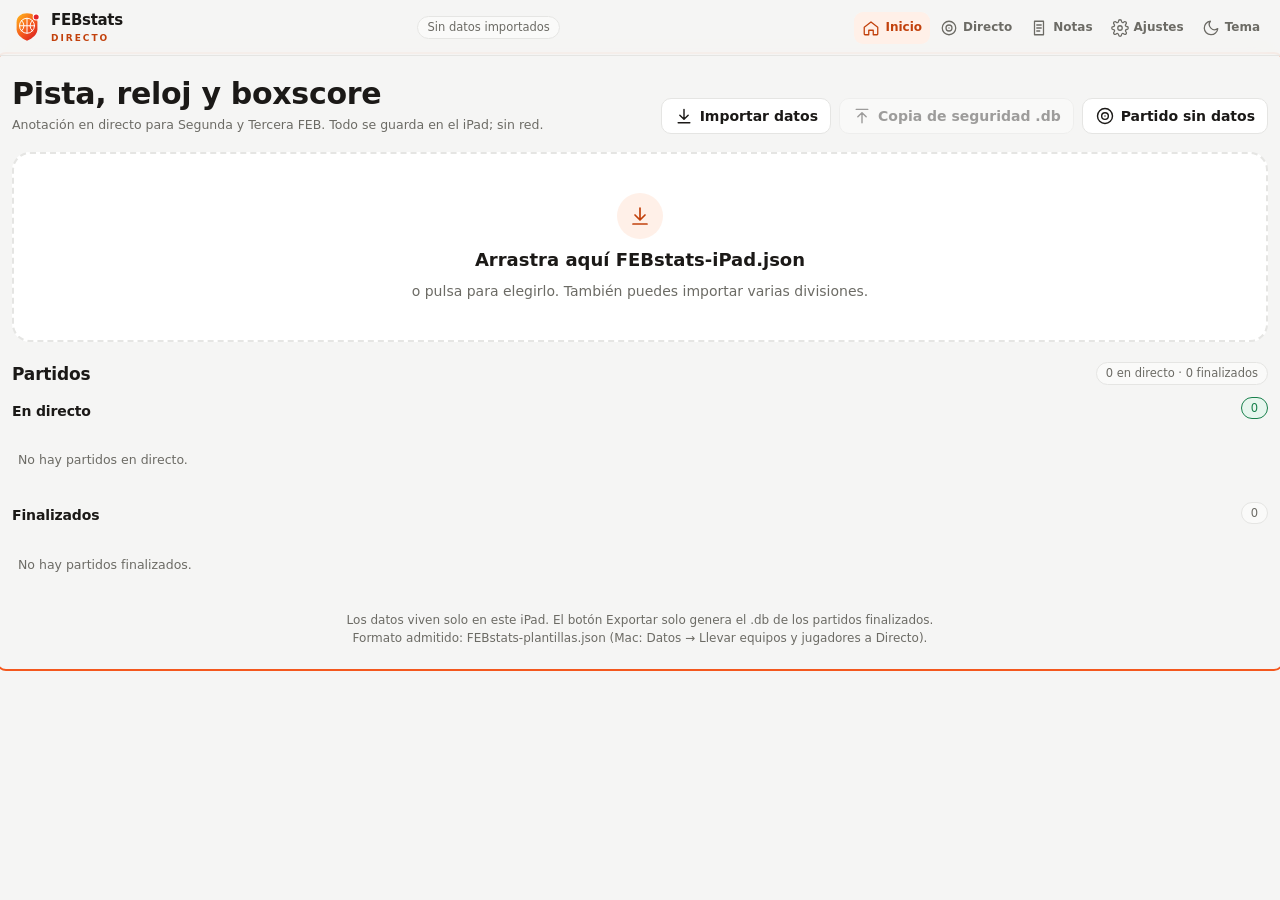
<file: directo/index.html>
<!doctype html>
<html lang="es">
<head>
<meta charset="utf-8">
<meta name="viewport" content="width=device-width, initial-scale=1, viewport-fit=cover">
<title>FEBstats Directo</title>
<meta name="description" content="Scouting y boxscore en directo para Segunda y Tercera FEB. Offline, en el iPad.">
<meta name="theme-color" content="#f5f5f4" media="(prefers-color-scheme: light)">
<meta name="theme-color" content="#111113" media="(prefers-color-scheme: dark)">
<meta name="color-scheme" content="light dark">
<script>try{const t=localStorage.getItem("tema");if(t==="light"||t==="dark")document.documentElement.dataset.theme=t;}catch(e){}</script>
<meta name="apple-mobile-web-app-capable" content="yes">
<meta name="mobile-web-app-capable" content="yes">
<meta name="apple-mobile-web-app-status-bar-style" content="black-translucent">
<meta name="apple-mobile-web-app-title" content="Directo">
<link rel="manifest" href="manifest.webmanifest">
<link rel="icon" href="icons/icon.svg" type="image/svg+xml">
<link rel="apple-touch-icon" href="icons/apple-touch-icon.png">
<link rel="stylesheet" href="css/app.css">
</head>
<body class="sin-shell">
<div class="gira" role="alert"><strong>Gira el iPad</strong><span>El directo se registra con el iPad en horizontal, para ver la pista y los dos equipos a la vez.</span></div>
<script src="vendor/sql-wasm.js"></script>
<script type="module" src="js/app.js"></script>
<noscript><p style="padding:2rem;font:16px system-ui">Esta app necesita JavaScript para funcionar.</p></noscript>
</body>
</html>
</file>
<file: directo/css/app.css>
/* FEBstats Directo — PWA de pista. Tokens claros/oscuros, táctil, landscape-first. */
/* Fallback para iPadOS < 17.5 (sin light-dark). */
:root {
  --bg: #f5f5f4; --panel: #ffffff; --panel-2: #fafaf9; --borde: #e5e5e3;
  --texto: #1b1917; --suave: #6c6b65; --acento-texto: #c2410c; --acento-soft: #fff0e8;
  --ok: #18804c; --ok-soft: #e7f6ee; --mal: #c0392b; --mal-soft: #fdecea;
  --azul: #2a5fd0; --azul-soft: #e9efff; --rojo: #c2332b; --rojo-soft: #fdeceb;
  --aviso: #9a6500; --suelo: #f2f1ed; --pista: #f8f6f1; --triple: #f4f1ea; --pintura: #ece7da; --linea: #756e5f;
}
@media (prefers-color-scheme: dark) {
  :root {
    --bg: #111113; --panel: #1a1a1d; --panel-2: #212125; --borde: #2d2d32;
    --texto: #f1f1ef; --suave: #9b9ba3; --acento-texto: #ff8a4d; --acento-soft: #3a2013;
    --ok: #3fb97f; --ok-soft: #122b1e; --mal: #ef6a5b; --mal-soft: #341513;
    --azul: #7f9df0; --azul-soft: #18203a; --rojo: #ef7d74; --rojo-soft: #361715;
    --aviso: #e9b44c; --suelo: #16171a; --pista: #1d1e21; --triple: #1f2023; --pintura: #25262a; --linea: #8d8a82;
  }
}
:root {
  color-scheme: light dark;
  --bg: light-dark(#f5f5f4, #111113);
  --panel: light-dark(#ffffff, #1a1a1d);
  --panel-2: light-dark(#fafaf9, #212125);
  --borde: light-dark(#e5e5e3, #2d2d32);
  --texto: light-dark(#1b1917, #f1f1ef);
  --suave: light-dark(#6c6b65, #9b9ba3);
  --acento: #f4571d;
  --acento-texto: light-dark(#c2410c, #ff8a4d);
  --acento-soft: light-dark(#fff0e8, #3a2013);
  --ok: light-dark(#18804c, #3fb97f);
  --ok-soft: light-dark(#e7f6ee, #122b1e);
  --mal: light-dark(#c0392b, #ef6a5b);
  --mal-soft: light-dark(#fdecea, #341513);
  --azul: light-dark(#2a5fd0, #7f9df0);
  --azul-soft: light-dark(#e9efff, #18203a);
  --rojo: light-dark(#c2332b, #ef7d74);
  --rojo-soft: light-dark(#fdeceb, #361715);
  --aviso: light-dark(#9a6500, #e9b44c);
  --sombra: 0 1px 2px rgb(0 0 0 / .05), 0 6px 22px rgb(0 0 0 / .06);
  --r: 13px;
  --cab: 56px;
  --cab: calc(56px + env(safe-area-inset-top, 0px));
  --fuente: ui-sans-serif, system-ui, -apple-system, "Segoe UI", Roboto, sans-serif;
  --suelo: light-dark(#f2f1ed, #16171a);
  --pista: light-dark(#f8f6f1, #1d1e21);
  --triple: light-dark(#f4f1ea, #1f2023);
  --pintura: light-dark(#ece7da, #25262a);
  --linea: light-dark(#756e5f, #8d8a82);
}
:root[data-theme="light"] { color-scheme: light; }
:root[data-theme="dark"] { color-scheme: dark; }

* { box-sizing: border-box; }
html { -webkit-text-size-adjust: 100%; }
body {
  margin: 0; background: var(--bg); color: var(--texto);
  font: 14px/1.45 var(--fuente); font-variant-numeric: tabular-nums;
  -webkit-tap-highlight-color: transparent; overscroll-behavior: none;
}
button, select, input, textarea { font: inherit; color: inherit; }
button { cursor: pointer; touch-action: manipulation; }
:focus-visible { outline: 2px solid var(--acento); outline-offset: 2px; border-radius: 6px; }
h1, h2, h3, h4 { margin: 0; line-height: 1.2; letter-spacing: -.01em; }
p { margin: 0; }
code { background: var(--panel-2); border: 1px solid var(--borde); border-radius: 5px; padding: 0 4px; font-size: .92em; }
.sub { color: var(--suave); font-size: 12.5px; }
.nota-pie { color: var(--suave); font-size: 12px; text-align: center; padding: 18px 8px 8px; max-width: 820px; margin: 0 auto; }
.vacio { text-align: center; color: var(--suave); padding: 56px 20px; display: flex; flex-direction: column; gap: 10px; align-items: center; }
.vacio strong { color: var(--texto); font-size: 18px; }
.ico { width: 20px; height: 20px; fill: none; stroke: currentColor; stroke-width: 1.7; stroke-linecap: round; stroke-linejoin: round; flex: none; }

/* ---------- cabecera ---------- */
.cab {
  position: sticky; top: 0; z-index: 30; height: var(--cab); display: flex; align-items: center; gap: 14px;
  padding: env(safe-area-inset-top, 0px) max(12px, env(safe-area-inset-right)) 0 max(12px, env(safe-area-inset-left));
  background: color-mix(in srgb, var(--bg) 90%, transparent); backdrop-filter: blur(14px); border-bottom: 1px solid var(--borde);
}
.marca { display: flex; align-items: center; gap: 9px; text-decoration: none; color: var(--texto); flex: none; }
.marca .logo { width: 30px; height: 30px; border-radius: 8px; }
.marca b { display: block; font-size: 15px; letter-spacing: -.02em; }
.marca span { display: block; font-size: 9px; letter-spacing: .22em; color: var(--acento-texto); font-weight: 700; }
.cab-sesion { flex: 1; min-width: 0; display: flex; justify-content: center; }
.cab-partido { display: flex; align-items: center; gap: 8px; text-decoration: none; color: var(--texto); background: var(--panel); border: 1px solid var(--borde); border-radius: 99px; padding: 4px 12px; max-width: 100%; }
.cab-partido b { font-size: 15px; }
.cab-eq { font-size: 12px; color: var(--suave); max-width: 150px; overflow: hidden; text-overflow: ellipsis; white-space: nowrap; }
.cab-reloj { display: flex; align-items: center; gap: 6px; margin-left: 8px; }
.cab-reloj b { font-size: 15px; }
.nav { display: flex; gap: 2px; flex: none; }
.nav a { display: flex; align-items: center; gap: 5px; padding: 7px 8px; border-radius: 9px; color: var(--suave); text-decoration: none; font-size: 12px; font-weight: 600; }
.nav a .ico { width: 18px; height: 18px; }
.nav a[aria-current="page"] { background: var(--acento-soft); color: var(--acento-texto); }
.nav-tema { display: flex; align-items: center; gap: 5px; padding: 7px 8px; border: 0; border-radius: 9px; background: none; color: var(--suave); font-size: 12px; font-weight: 600; }
.nav-tema:hover { background: var(--panel-2); color: var(--texto); }
.nav-tema .ico { width: 18px; height: 18px; }

main { padding: 12px max(12px, env(safe-area-inset-left)) max(12px, env(safe-area-inset-bottom)); outline: none; }

/* ---------- piezas ---------- */
.btn { min-height: 36px; padding: 0 12px; background: var(--panel); border: 1px solid var(--borde); border-radius: 10px; display: inline-flex; align-items: center; justify-content: center; gap: 6px; font-weight: 600; color: var(--texto); }
.btn:hover { background: var(--panel-2); }
.btn:disabled { opacity: .4; pointer-events: none; }
.btn.primario { background: var(--acento); border-color: var(--acento); color: #fff; }
.btn.primario:hover { filter: brightness(1.06); }
.btn.aviso { background: var(--aviso); border-color: var(--aviso); color: #fff; }
.btn.peligro { background: var(--mal); border-color: var(--mal); color: #fff; }
.btn.fantasma { background: none; border-color: transparent; color: var(--suave); }
.btn.fantasma:hover { background: var(--panel-2); color: var(--texto); }
.btn.pequeno { min-height: 30px; padding: 0 9px; font-size: 12.5px; border-radius: 9px; }
.btn.grande { min-height: 62px; font-size: 20px; font-weight: 800; letter-spacing: .03em; }
.btn.anota { background: var(--ok); border-color: var(--ok); color: #fff; }
.btn.falla { background: var(--mal); border-color: var(--mal); color: #fff; }
.peligro-txt { color: var(--mal) !important; }
.pill { display: inline-flex; align-items: center; padding: 2px 9px; border-radius: 99px; background: var(--panel-2); border: 1px solid var(--borde); font-size: 11.5px; color: var(--suave); white-space: nowrap; }
.pill.ok { background: var(--ok-soft); border-color: var(--ok); color: var(--ok); }
.pill.mal { background: var(--mal-soft); border-color: var(--mal); color: var(--mal); }
.pill.aviso { background: color-mix(in srgb, var(--aviso) 14%, var(--panel)); border-color: var(--aviso); color: var(--aviso); }
.pill.suave { background: var(--panel-2); }
.acciones { display: flex; gap: 8px; flex-wrap: wrap; align-items: center; }
.acciones.centradas { justify-content: center; margin-top: 14px; }
.card { background: var(--panel); border: 1px solid var(--borde); border-radius: var(--r); box-shadow: var(--sombra); padding: 14px; min-width: 0; }
.rejilla { display: grid; gap: 12px; grid-template-columns: repeat(auto-fill, minmax(min(100%, 290px), 1fr)); }
.rejilla.dos { grid-template-columns: repeat(auto-fit, minmax(min(100%, 380px), 1fr)); }
.seccion { margin-top: 20px; }
.seccion-cab, .lista-cab { display: flex; align-items: flex-end; justify-content: space-between; gap: 10px; flex-wrap: wrap; margin-bottom: 12px; }
.seccion-cab h2 { font-size: 17px; }
.lista-cab h1 { font-size: 24px; }
.lista-cab.compacta { align-items: stretch; flex-direction: column; }
.filtros { display: flex; gap: 8px; align-items: center; flex-wrap: wrap; }
.seg { display: inline-flex; padding: 3px; background: var(--panel-2); border: 1px solid var(--borde); border-radius: 11px; gap: 2px; }
.seg button { border: 0; background: none; padding: 6px 12px; border-radius: 8px; color: var(--suave); font-weight: 600; }
.seg button.on { background: var(--panel); color: var(--texto); box-shadow: 0 1px 3px rgb(0 0 0 / .12); }
input[type=text], input[type=search], select, textarea { background: var(--panel); border: 1px solid var(--borde); border-radius: 9px; padding: 8px 10px; min-height: 38px; width: 100%; }
textarea { resize: vertical; }
select { max-width: 280px; }
.buscador { position: relative; min-width: 190px; }
.buscador .ico { position: absolute; left: 9px; top: 9px; width: 18px; height: 18px; color: var(--suave); }
.buscador input { padding-left: 32px; }
.campo { display: flex; flex-direction: column; gap: 4px; }
.campo label { font-size: 10.5px; letter-spacing: .05em; text-transform: uppercase; color: var(--suave); font-weight: 700; }

/* ---------- inicio ---------- */
.inicio-cab { display: flex; align-items: flex-end; justify-content: space-between; gap: 16px; flex-wrap: wrap; margin: 8px 0 18px; }
.inicio-cab h1 { font-size: clamp(22px, 3vw, 30px); }
.inicio-cab .sub { max-width: 560px; margin-top: 4px; }
.inicio-acciones { display: flex; gap: 8px; flex-wrap: wrap; }
.drop { border: 2px dashed var(--borde); border-radius: 18px; min-height: 190px; display: flex; flex-direction: column; align-items: center; justify-content: center; gap: 8px; color: var(--suave); background: var(--panel); text-align: center; padding: 20px; cursor: pointer; }
.drop.encima { border-color: var(--acento); background: var(--acento-soft); }
.drop strong { color: var(--texto); font-size: 18px; }
.drop-icono { width: 46px; height: 46px; border-radius: 50%; background: var(--acento-soft); color: var(--acento-texto); display: grid; place-items: center; }
.drop-icono .ico { width: 24px; height: 24px; }
.grupo-cab { display: flex; justify-content: space-between; gap: 8px; align-items: flex-start; }
.grupo h3 { font-size: 15px; }
.grupo.activo { outline: 2px solid var(--acento); }
.mini-datos { display: grid; grid-template-columns: repeat(4, 1fr); gap: 8px; margin: 12px 0; }
.mini-datos dt { font-size: 10.5px; text-transform: uppercase; letter-spacing: .05em; color: var(--suave); font-weight: 700; }
.mini-datos dd { margin: 0; font-size: 20px; font-weight: 750; }
.sesion-cab { display: flex; justify-content: space-between; align-items: center; gap: 8px; flex-wrap: wrap; }
.sesion-eq { display: flex; align-items: center; gap: 6px; font-size: 13px; min-width: 0; }
.sesion-eq b { font-size: 20px; }
.sesion-eq i { color: var(--suave); font-style: normal; }
.sesion-eq .der { text-align: right; }
.sesion.viva { border-color: color-mix(in srgb, var(--ok) 40%, var(--borde)); }
.sesion .acciones { margin-top: 10px; }

/* ---------- nuevo ---------- */
.nuevo-cab { display: flex; justify-content: space-between; align-items: flex-end; gap: 14px; flex-wrap: wrap; margin-bottom: 14px; }
.nuevo-cab h1 { font-size: 24px; }
.lista-partidos { display: flex; flex-direction: column; gap: 4px; max-height: 46vh; overflow: auto; border: 1px solid var(--borde); border-radius: var(--r); background: var(--panel); }
.partido-fila { display: grid; grid-template-columns: 78px 1fr auto 1fr 44px; gap: 8px; align-items: center; padding: 9px 12px; background: none; border: 0; border-bottom: 1px solid var(--borde); text-align: left; min-height: 46px; }
.partido-fila:last-child { border-bottom: 0; }
.partido-fila:hover { background: var(--panel-2); }
.partido-fila.sel { background: var(--acento-soft); }
.pf-fecha { color: var(--suave); font-size: 12px; }
.pf-eq { font-weight: 600; overflow: hidden; text-overflow: ellipsis; white-space: nowrap; }
.pf-eq.der { text-align: right; }
.pf-pts { font-size: 16px; text-align: center; }
.pf-jor { color: var(--suave); font-size: 11px; text-align: right; }
.roster-cab { display: flex; justify-content: space-between; gap: 8px; align-items: flex-start; margin-bottom: 8px; }
.roster.local { border-top: 3px solid var(--azul); }
.roster.visitante { border-top: 3px solid var(--rojo); }
.roster-lista { list-style: none; margin: 0; padding: 0; display: flex; flex-direction: column; gap: 3px; max-height: 42vh; overflow: auto; }
.jug-fila { display: flex; }
.jug-tit { flex: 1; display: flex; align-items: center; gap: 8px; padding: 7px 8px; border: 1px solid transparent; border-radius: 9px; background: none; text-align: left; min-height: 42px; }
.jug-tit:hover { background: var(--panel-2); }
.jug-fila.titular .jug-tit { background: var(--acento-soft); border-color: color-mix(in srgb, var(--acento) 40%, var(--borde)); }
.jug-tit .dorsal { font-weight: 700; color: var(--suave); min-width: 34px; }
.jug-tit .nombre { flex: 1; }
.roster-manual { display: flex; flex-direction: column; gap: 8px; }
.roster-manual label { display: flex; flex-direction: column; gap: 4px; font-size: 11px; color: var(--suave); font-weight: 700; letter-spacing: .04em; text-transform: uppercase; }

/* ---------- partido ---------- */
.directo { display: grid; grid-template-columns: minmax(0, 1fr) minmax(340px, 390px); gap: 10px; height: calc(100dvh - var(--cab) - 24px); align-items: stretch; }
.pista-col { display: flex; flex-direction: column; gap: 8px; min-height: 0; min-width: 0; }
.marcador { display: grid; grid-template-columns: minmax(0, 1fr) auto minmax(0, 1fr); gap: 6px; background: var(--panel); border: 1px solid var(--borde); border-radius: 15px; padding: 8px 12px; box-shadow: var(--sombra); }
.marcador-eq { display: flex; flex-direction: column; justify-content: center; min-width: 0; }
.marcador-eq.visitante { text-align: right; align-items: flex-end; }
.meq-nombre { display: flex; align-items: center; gap: 6px; font-size: 12.5px; font-weight: 650; color: var(--suave); max-width: 100%; }
.marcador-eq.visitante .meq-nombre { justify-content: flex-end; }
.meq-nombre span { overflow: hidden; text-overflow: ellipsis; white-space: nowrap; }
.punto-ataque { width: 8px; height: 8px; border-radius: 50%; background: var(--acento); display: inline-block; flex: none; }
.meq-puntos { font-size: 46px; font-weight: 800; line-height: 1; letter-spacing: -.03em; }
.marcador-eq .meq-puntos { color: var(--eq-color, var(--acento)); }
.meq-pie { display: flex; gap: 8px; align-items: center; font-size: 10.5px; color: var(--suave); flex-wrap: wrap; }
.marcador-eq.visitante .meq-pie { justify-content: flex-end; }
.marcador-eq.ataca { background: color-mix(in srgb, var(--acento) 8%, transparent); border-radius: 10px; }
.reloj-central { display: flex; flex-direction: column; align-items: center; gap: 2px; min-width: 180px; }
.reloj-periodo { display: flex; gap: 4px; }
.reloj-digital { background: none; border: 1px solid transparent; border-radius: 12px; padding: 0 10px; display: flex; flex-direction: column; align-items: center; }
.reloj-digital:hover { background: var(--panel-2); }
.reloj-digital b { font-size: 42px; line-height: 1.02; letter-spacing: -.03em; font-variant-numeric: tabular-nums; }
.reloj-digital.corriendo b { color: var(--ok); }
.reloj-sub { font-size: 9px; letter-spacing: .16em; color: var(--suave); font-weight: 700; }
.posesion-linea { margin-top: 2px; }
.posesion-btn { display: flex; align-items: center; gap: 5px; background: var(--panel-2); border: 1px solid var(--borde); border-radius: 99px; padding: 3px 10px; font-size: 11.5px; color: var(--suave); max-width: 190px; }
.posesion-btn span:last-child { overflow: hidden; text-overflow: ellipsis; white-space: nowrap; }
.flecha-ataque { color: var(--acento); font-weight: 800; }
.barra-reloj { display: flex; align-items: center; gap: 8px; flex-wrap: wrap; background: var(--panel); border: 1px solid var(--borde); border-radius: 12px; padding: 6px 8px; }
.grupo-botones { display: flex; gap: 4px; align-items: center; flex-wrap: wrap; }
.barra-reloj-medio { display: flex; align-items: center; gap: 8px; flex: 1; min-width: 120px; justify-content: center; }
.barra-pista { flex: 1; max-width: 130px; height: 6px; border-radius: 4px; background: var(--panel-2); border: 1px solid var(--borde); overflow: hidden; }
.barra-pista i { display: block; height: 100%; width: var(--pct, 50%); background: var(--acento); transition: width .5s linear; }
.cancha-wrap { flex: 1; min-height: 0; display: flex; background: var(--panel); border: 1px solid var(--borde); border-radius: 15px; overflow: hidden; }
.cancha { position: relative; width: 100%; height: 100%; aspect-ratio: auto !important; }
.cancha svg { position: absolute; inset: 0; width: 100%; height: 100%; }
.cancha-base, .cancha-over { pointer-events: none; }
.cancha.interactiva .cancha-over { pointer-events: auto; }
.c-suelo { fill: var(--suelo); }
.c-pista { fill: var(--pista); }
.c-triple { fill: var(--triple); }
.c-pintura { fill: var(--pintura); }
.c-lineas path { fill: none; stroke: var(--linea); stroke-width: .07; stroke-linejoin: round; }
.c-lineas .c-borde { stroke-width: .1; }
.c-lineas .c-tablero { stroke-width: .1; }
.c-lineas .c-disc { stroke-dasharray: .3 .25; }
.c-aro { fill: none; stroke: var(--acento); stroke-width: .09; }
.c-zona-toque { cursor: crosshair; }
.c-tiro.acierto { fill: var(--ok); stroke: #fff; stroke-width: .04; }
.c-tiro.fallo { fill: none; stroke: var(--mal); stroke-width: .09; }
.c-tiro.tl { opacity: .55; }
.c-marca-punto { stroke: #fff; stroke-width: .07; opacity: .95; }
.c-marca-txt { font-size: .62px; font-weight: 800; fill: var(--texto); paint-order: stroke; stroke: var(--panel); stroke-width: .18; font-family: var(--fuente); }
.pie-pista { display: flex; justify-content: space-between; align-items: center; gap: 8px; flex-wrap: wrap; font-size: 11.5px; color: var(--suave); padding: 0 4px; }
.leyenda { display: flex; align-items: center; gap: 5px; }
.punto { width: 9px; height: 9px; border-radius: 50%; display: inline-block; }
.punto.acierto { background: var(--ok); }
.punto.fallo { border: 2px solid var(--mal); }
.ultimo-evento { overflow: hidden; text-overflow: ellipsis; white-space: nowrap; max-width: 55%; }

.panel-directo { display: flex; flex-direction: column; gap: 8px; overflow-y: auto; padding-right: 2px; min-height: 0; }
.panel-cab { display: flex; justify-content: space-between; align-items: center; gap: 8px; }
.panel-cab h2 { font-size: 16px; }
.seleccion-vacia { border: 1px dashed var(--borde); border-radius: 12px; padding: 12px; text-align: center; color: var(--suave); font-size: 12.5px; background: var(--panel); }
.seleccion-cab { display: flex; align-items: center; gap: 8px; background: var(--panel); border: 1px solid var(--borde); border-radius: 12px; padding: 8px 10px; }
.seleccion-cab > div:first-child { display: flex; flex-direction: column; gap: 2px; min-width: 0; }
.seleccion-cab b { font-size: 14px; overflow: hidden; text-overflow: ellipsis; white-space: nowrap; }
.seleccion-cab.local { border-left: 4px solid var(--azul); }
.seleccion-cab.visitante { border-left: 4px solid var(--rojo); }
.seleccion-mini { display: flex; gap: 6px; flex-wrap: wrap; font-size: 11px; color: var(--suave); flex: 1; justify-content: flex-end; }
.seleccion-cab .btn { min-height: 28px; padding: 0 8px; }
.tarjeta-tiro { background: var(--panel); border: 2px solid var(--acento); border-radius: 14px; padding: 10px; box-shadow: var(--sombra); display: flex; flex-direction: column; gap: 8px; }
.tt-cab { display: flex; justify-content: space-between; gap: 8px; align-items: baseline; }
.tt-jugador { display: flex; align-items: center; gap: 8px; }
.tt-acciones { display: grid; grid-template-columns: 1fr 1fr; gap: 8px; }
.tt-pie { display: flex; justify-content: space-between; align-items: center; gap: 6px; }
.tira-asistencia { background: var(--panel); border: 1px solid var(--borde); border-radius: 14px; padding: 10px; display: flex; flex-direction: column; gap: 8px; }
.chips-asistencia { display: flex; gap: 6px; flex-wrap: wrap; }
.chip-asistencia { border: 1px solid var(--borde); background: var(--panel-2); border-radius: 9px; padding: 7px 9px; font-size: 12px; font-weight: 600; }
.chip-asistencia:hover { border-color: var(--acento); }
.equipo-panel { background: var(--panel); border: 1px solid var(--borde); border-radius: 12px; padding: 8px; }
.equipo-panel.ataca { border-color: color-mix(in srgb, var(--acento) 55%, var(--borde)); }
.equipo-panel.local { border-left: 4px solid var(--azul); }
.equipo-panel.visitante { border-left: 4px solid var(--rojo); }
.ep-cab { display: flex; justify-content: space-between; align-items: center; gap: 8px; margin-bottom: 6px; }
.ep-nombre { display: flex; align-items: center; gap: 6px; background: none; border: 0; padding: 0; min-width: 0; text-align: left; }
.ep-nombre b { overflow: hidden; text-overflow: ellipsis; white-space: nowrap; font-size: 12.5px; }
.ep-color { width: 8px; height: 18px; border-radius: 3px; background: var(--azul); flex: none; }
.equipo-panel.visitante .ep-color { background: var(--rojo); }
.chips-jugadores { display: grid; grid-template-columns: 1fr 1fr; gap: 4px; }
.chip-jug { display: grid; grid-template-columns: auto 1fr; grid-template-rows: auto auto; column-gap: 6px; align-items: center; text-align: left; min-height: 50px; padding: 5px 7px; border-radius: 9px; border: 1px solid var(--borde); background: var(--panel-2); }
.chip-jug:hover { border-color: var(--acento); }
.chip-jug.sel { background: var(--acento-soft); border-color: var(--acento); box-shadow: inset 0 0 0 1px var(--acento); }
.chip-jug.expulsado { background: var(--mal-soft); border-color: var(--mal); }
.cj-dorsal { font-weight: 800; font-size: 12px; color: var(--suave); grid-row: 1; }
.cj-nombre { font-size: 11px; font-weight: 650; overflow: hidden; text-overflow: ellipsis; white-space: nowrap; grid-row: 1; }
.cj-datos { grid-column: 1 / -1; display: flex; gap: 8px; font-size: 10.5px; color: var(--suave); }
.cj-datos b { color: var(--texto); }
.cj-datos i { font-style: normal; }
.ep-pie { display: flex; gap: 8px; flex-wrap: wrap; font-size: 10px; color: var(--suave); margin-top: 5px; }
.acciones-panel { background: var(--panel); border: 1px solid var(--borde); border-radius: 12px; padding: 8px; display: flex; flex-direction: column; gap: 7px; }
.acciones-cab { display: flex; justify-content: space-between; align-items: baseline; gap: 6px; }
.acciones-cab h3 { font-size: 13px; }
.acciones-grid { display: grid; grid-template-columns: repeat(4, 1fr); gap: 5px; }
.accion { min-height: 46px; padding: 4px 2px; border-radius: 9px; border: 1px solid var(--borde); background: var(--panel-2); display: flex; flex-direction: column; align-items: center; justify-content: center; gap: 2px; font-size: 11px; font-weight: 700; color: var(--texto); }
.accion:hover { border-color: var(--acento); }
.accion.tiro2 { border-color: color-mix(in srgb, var(--ok) 45%, var(--borde)); }
.accion.tiro3 { border-color: color-mix(in srgb, #7c5cff 45%, var(--borde)); }
.accion.falla { color: var(--mal); }
.accion.mate { border-color: color-mix(in srgb, var(--acento) 45%, var(--borde)); }
.accion .ico { width: 17px; height: 17px; }
.pista-ayuda { font-size: 10.5px; color: var(--suave); text-align: center; }
.banquillos, .ultimas { background: var(--panel); border: 1px solid var(--borde); border-radius: 12px; padding: 6px 10px; }
.banquillos summary, .ultimas summary { cursor: pointer; display: flex; justify-content: space-between; align-items: center; gap: 8px; font-weight: 650; font-size: 12.5px; padding: 3px 0; list-style: none; }
.banquillos summary::-webkit-details-marker, .ultimas summary::-webkit-details-marker { display: none; }
.banquillo-listas { gap: 10px; margin-top: 8px; }
.banquillo h4 { font-size: 11.5px; color: var(--suave); margin-bottom: 4px; }
.banco-fila { display: flex; align-items: center; gap: 6px; padding: 3px 0; font-size: 12px; }
.banco-fila .dorsal { color: var(--suave); font-weight: 700; min-width: 30px; }
.banco-fila .nombre { flex: 1; overflow: hidden; text-overflow: ellipsis; white-space: nowrap; }
.lista-acciones { list-style: none; margin: 8px 0 0; padding: 0; display: flex; flex-direction: column; gap: 4px; }
.lista-acciones li { display: flex; gap: 8px; font-size: 11.5px; border-top: 1px solid var(--borde); padding-top: 4px; }
.la-reloj { color: var(--suave); white-space: nowrap; }
.la-txt { overflow: hidden; text-overflow: ellipsis; white-space: nowrap; }

/* ---------- boxscore ---------- */
.box-cab { display: flex; justify-content: space-between; align-items: flex-end; gap: 12px; flex-wrap: wrap; margin-bottom: 12px; }
.box-cab h1 { font-size: 24px; }
.marcador-mini { display: flex; align-items: center; gap: 7px; background: var(--panel); border: 1px solid var(--borde); border-radius: 99px; padding: 5px 12px; font-size: 12.5px; flex-wrap: wrap; }
.marcador-mini b { font-size: 18px; }
.marcador-mini .pill { margin-left: 6px; }
.box-tabla { padding: 0; overflow: hidden; }
.bt-cab { display: flex; justify-content: space-between; align-items: center; gap: 8px; padding: 10px 12px; border-bottom: 1px solid var(--borde); }
.box-tabla.local .bt-cab { border-top: 4px solid var(--azul); }
.box-tabla.visitante .bt-cab { border-top: 4px solid var(--rojo); }
.bt-cab h3 { font-size: 14px; }
.tabla-wrap { overflow: auto; max-width: 100%; }
.tabla { width: 100%; border-collapse: collapse; font-size: 11.5px; }
.tabla th { position: sticky; top: 0; background: var(--panel); padding: 7px 4px; color: var(--suave); font-weight: 700; text-align: left; border-bottom: 1px solid var(--borde); cursor: pointer; white-space: nowrap; z-index: 2; }
.tabla th.num, .tabla td.num { text-align: right; }
.tabla td { padding: 6px 4px; border-bottom: 1px solid var(--borde); white-space: nowrap; }
.tabla tbody tr.en-pista td { background: color-mix(in srgb, var(--ok) 6%, transparent); }
.tabla tbody tr:first-child td:first-child { font-weight: 700; }
.tabla tfoot td { font-weight: 750; border-top: 2px solid var(--borde); background: var(--panel-2); }
.tabla td:nth-child(2), .tabla th:nth-child(2) { position: sticky; left: 0; background: var(--panel); z-index: 1; min-width: 118px; }
.tabla tbody tr.en-pista td:nth-child(2) { background: color-mix(in srgb, var(--ok) 6%, var(--panel)); }
.mapa-card { display: flex; flex-direction: column; }
.mapa-card .cancha { height: 270px; margin-top: 6px; }

/* ---------- notas ---------- */
.notas { display: grid; grid-template-columns: minmax(240px, 300px) minmax(0, 1fr); gap: 12px; align-items: start; }
.notas-lista { background: var(--panel); border: 1px solid var(--borde); border-radius: var(--r); padding: 10px; position: sticky; top: calc(var(--cab) + 12px); max-height: calc(100dvh - var(--cab) - 34px); overflow: auto; }
.nota-fila { display: flex; flex-direction: column; gap: 2px; width: 100%; text-align: left; background: none; border: 1px solid transparent; border-radius: 9px; padding: 8px; }
.nota-fila:hover { background: var(--panel-2); }
.nota-fila.sel { background: var(--acento-soft); border-color: color-mix(in srgb, var(--acento) 40%, var(--borde)); }
.nota-fila b { font-size: 13px; }
.nota-fila .sub { overflow: hidden; text-overflow: ellipsis; white-space: nowrap; max-width: 100%; }
.vacio-lista { padding: 20px 6px; }
.nota-detalle { min-height: 300px; }
.nd-cab { display: flex; justify-content: space-between; gap: 10px; align-items: flex-start; border-bottom: 1px solid var(--borde); padding-bottom: 10px; margin-bottom: 12px; }
.nd-cab h2 { font-size: 20px; }
.md { font-size: 14px; line-height: 1.6; }
.md h2 { font-size: 19px; margin: 16px 0 6px; }
.md h3 { font-size: 16px; margin: 14px 0 4px; }
.md h4 { font-size: 14px; margin: 12px 0 4px; }
.md p { margin: 6px 0; }
.md ul { margin: 6px 0; padding-left: 20px; }
.md img.md-img { max-width: 100%; border-radius: 10px; border: 1px solid var(--borde); margin: 8px 0; }
.md .md-vacio { height: 8px; margin: 0; }
.etiqueta-jugada { display: inline-flex; align-items: center; gap: 4px; background: var(--acento-soft); color: var(--acento-texto); border: 1px solid color-mix(in srgb, var(--acento) 35%, var(--borde)); border-radius: 7px; padding: 1px 7px; font-weight: 650; }
.nota-seccion { margin-top: 8px; }
.nota-seccion h4 { margin: 8px 4px 4px; font-size: 10.5px; text-transform: uppercase; letter-spacing: .05em; color: var(--suave); font-weight: 700; }
.nota-fila.partido b { color: var(--acento-texto); }
.nota-texto { white-space: pre-wrap; font-size: 15px; line-height: 1.6; }
.img-falta { display: inline-block; padding: 8px 10px; border: 1px dashed var(--borde); border-radius: 8px; color: var(--suave); font-size: 12px; }

/* ---------- ajustes ---------- */
.ajustes .card h2 { font-size: 15px; margin-bottom: 10px; }
.datos-clave { display: flex; flex-direction: column; gap: 6px; margin: 0 0 10px; }
.datos-clave > div { display: flex; justify-content: space-between; gap: 10px; border-bottom: 1px solid var(--borde); padding-bottom: 5px; }
.datos-clave dt { color: var(--suave); font-size: 12.5px; }
.datos-clave dd { margin: 0; font-weight: 650; }
.lista-simple { list-style: none; margin: 0; padding: 0; display: flex; flex-direction: column; gap: 8px; }
.lista-simple li { display: flex; justify-content: space-between; gap: 10px; align-items: center; border-bottom: 1px solid var(--borde); padding-bottom: 7px; flex-wrap: wrap; }
.lista-simple li > div:first-child { display: flex; flex-direction: column; min-width: 0; }
.diagnostico .cols { font-size: 11px; white-space: normal; word-break: break-word; }

/* ---------- diálogo, avisos ---------- */
.dlg { border: 1px solid var(--borde); border-radius: 16px; background: var(--panel); color: var(--texto); padding: 0; width: min(680px, 94vw); max-height: 88dvh; box-shadow: 0 30px 80px rgb(0 0 0 / .35); }
.dlg.ancho { width: min(1000px, 96vw); }
.dlg::backdrop { background: rgb(0 0 0 / .45); backdrop-filter: blur(3px); }
.dlg-head { display: flex; justify-content: space-between; align-items: flex-start; gap: 12px; padding: 14px 16px; border-bottom: 1px solid var(--borde); position: sticky; top: 0; background: var(--panel); z-index: 2; border-radius: 16px 16px 0 0; }
.dlg-head h2 { font-size: 18px; }
.dlg-tit .sub { margin-top: 2px; }
.dlg-body { padding: 16px; overflow: auto; max-height: calc(88dvh - 70px); }
.dlg .acciones { margin-top: 12px; justify-content: flex-end; }
.confirmar p { margin: 0 0 8px; }
.cargando { text-align: center; padding: 10px; color: var(--suave); }
.spinner { width: 34px; height: 34px; margin: 0 auto 10px; border-radius: 50%; border: 4px solid var(--borde); border-top-color: var(--acento); animation: girar .8s linear infinite; }
@keyframes girar { to { transform: rotate(360deg); } }
.toast { position: fixed; left: 50%; bottom: max(18px, env(safe-area-inset-bottom)); transform: translate(-50%, 130%); background: var(--texto); color: var(--bg); border-radius: 99px; padding: 9px 18px; font-weight: 600; font-size: 13px; z-index: 100; transition: transform .22s ease; max-width: 92vw; text-align: center; pointer-events: none; }
.toast.visible { transform: translate(-50%, 0); }
.toast.ok { background: var(--ok); color: #fff; }
.toast.error { background: var(--mal); color: #fff; }
.toast.aviso { background: var(--aviso); color: #fff; }
.pedir-texto textarea { margin-bottom: 4px; }

/* ---------- adaptación ---------- */
@media (max-width: 1000px) {
  .directo { grid-template-columns: minmax(0, 1fr) minmax(310px, 350px); }
  .nav a span, .nav-tema span { display: none; }
  .nav a { padding: 8px 10px; }
  .nav-tema { padding: 8px 10px; }
}
@media (max-width: 820px) {
  .cab { flex-wrap: wrap; height: auto; padding-top: 6px; padding-bottom: 6px; gap: 6px 10px; }
  .cab-sesion { order: 3; width: 100%; justify-content: flex-start; overflow: auto; }
  .nav { margin-left: auto; }
  .directo { grid-template-columns: 1fr; height: auto; }
  .cancha-wrap { aspect-ratio: 16.8 / 15.8; }
  .notas { grid-template-columns: 1fr; }
  .notas-lista { position: static; max-height: 38vh; }
  .panel-directo { overflow: visible; }
  .barra-reloj-medio { order: 3; width: 100%; }
}
@media (max-width: 560px) {
  main { padding: 8px; }
  .marcador { padding: 6px 8px; }
  .meq-puntos { font-size: 34px; }
  .reloj-digital b { font-size: 32px; }
  .reloj-central { min-width: 130px; }
  .cab-eq { display: none; }
  .acciones-grid { grid-template-columns: repeat(3, 1fr); }
  .mini-datos { grid-template-columns: repeat(2, 1fr); }
  .partido-fila { grid-template-columns: 60px 1fr auto 1fr; }
  .pf-jor { display: none; }
}
@media (prefers-reduced-motion: reduce) {
  * { animation-duration: .01ms !important; transition-duration: .01ms !important; }
}

/* ---------- informe de scouting (nuevo partido) ---------- */
.scouting { display: flex; flex-direction: column; gap: 8px; padding: 12px; }
.scouting.local { border-top: 3px solid var(--azul); }
.scouting.visitante { border-top: 3px solid var(--rojo); }
.scouting h3 { font-size: 14px; }
.scout-datos { display: grid; grid-template-columns: repeat(3, 1fr); gap: 5px; }
.scout-dato { background: var(--panel-2); border: 1px solid var(--borde); border-radius: 8px; padding: 4px 7px; min-width: 0; }
.scout-dato span { display: block; font-size: 9.5px; text-transform: uppercase; letter-spacing: .05em; color: var(--suave); font-weight: 700; }
.scout-dato b { font-size: 13px; }
.scout-jugadores { display: flex; flex-direction: column; gap: 2px; }
.scout-jug { display: grid; grid-template-columns: 34px minmax(0, 1fr) auto 38px; gap: 6px; align-items: center; font-size: 11.5px; border-bottom: 1px solid var(--borde); padding-bottom: 2px; }
.scout-jug .dorsal { color: var(--suave); font-weight: 700; }
.scout-jug .nombre { overflow: hidden; text-overflow: ellipsis; white-space: nowrap; }
.scout-jug .perfil { font-size: 9.5px; color: var(--suave); }
.scout-jug b { text-align: right; }
.scout-cancha { height: 230px; }
.scout-cancha .cancha { height: 100%; }
.scout-tiros { display: flex; justify-content: space-between; gap: 8px; font-size: 11.5px; color: var(--suave); }

/* ---------- configuración de equipo (del JSON o nuevo) ---------- */
.roster-config { display: flex; flex-direction: column; gap: 7px; margin: 4px 0 10px; padding-bottom: 8px; border-bottom: 1px dashed var(--borde); }
.roster-config label { display: flex; flex-direction: column; gap: 3px; font-size: 10.5px; text-transform: uppercase; letter-spacing: .04em; color: var(--suave); font-weight: 700; }
.roster-config label select, .roster-config label input, .roster-config label textarea { text-transform: none; letter-spacing: 0; font-weight: 400; font-size: 13px; color: var(--texto); }
.roster-config .acciones { margin-top: 1px; }
.roster-cab h3 { overflow: hidden; text-overflow: ellipsis; white-space: nowrap; max-width: 100%; }
.panel-cab-der { display: flex; align-items: center; gap: 6px; }

/* ---------- tema explícito (claro/oscuro), como FEBstats ---------- */
:root[data-theme="light"] {
  color-scheme: light;
  --bg: #f5f5f4; --panel: #ffffff; --panel-2: #fafaf9; --borde: #e5e5e3;
  --texto: #1b1917; --suave: #6c6b65; --acento-texto: #c2410c; --acento-soft: #fff0e8;
  --ok: #18804c; --ok-soft: #e7f6ee; --mal: #c0392b; --mal-soft: #fdecea;
  --azul: #2a5fd0; --azul-soft: #e9efff; --rojo: #c2332b; --rojo-soft: #fdeceb;
  --aviso: #9a6500; --suelo: #f2f1ed; --pista: #f8f6f1; --triple: #f4f1ea; --pintura: #ece7da; --linea: #756e5f;
}
:root[data-theme="dark"] {
  color-scheme: dark;
  --bg: #111113; --panel: #1a1a1d; --panel-2: #212125; --borde: #2d2d32;
  --texto: #f1f1ef; --suave: #9b9ba3; --acento-texto: #ff8a4d; --acento-soft: #3a2013;
  --ok: #3fb97f; --ok-soft: #122b1e; --mal: #ef6a5b; --mal-soft: #341513;
  --azul: #7f9df0; --azul-soft: #18203a; --rojo: #ef7d74; --rojo-soft: #361715;
  --aviso: #e9b44c; --suelo: #16171a; --pista: #1d1e21; --triple: #1f2023; --pintura: #25262a; --linea: #8d8a82;
}
.tema-btn { width: 38px; min-width: 38px; padding: 0; }
.tema-btn .ico { width: 19px; height: 19px; }

/* ---------- formulario de nota ---------- */
.nota-form { display: flex; flex-direction: column; gap: 8px; }
.nota-form-dos { display: grid; grid-template-columns: 1fr 1fr; gap: 8px; }
.nota-campo { display: flex; flex-direction: column; gap: 3px; font-size: 10.5px; text-transform: uppercase; letter-spacing: .04em; color: var(--suave); font-weight: 700; }
.nota-campo input, .nota-campo select, .nota-campo textarea { text-transform: none; letter-spacing: 0; font-weight: 400; font-size: 13.5px; color: var(--texto); }
.nota-campo textarea { font-family: ui-monospace, SFMono-Regular, Menlo, monospace; line-height: 1.5; }
.nota-preview-box { border: 1px solid var(--borde); border-radius: 9px; padding: 8px 10px; background: var(--panel-2); }
.nota-preview-box summary { cursor: pointer; font-weight: 650; font-size: 12px; }
.nota-preview { max-height: 240px; overflow: auto; margin-top: 6px; }
.nota-meta-pills { display: flex; gap: 4px; flex-wrap: wrap; margin-top: 5px; }
.nota-fechas { margin: 4px 0 10px; }

/* ---------- notas a pantalla completa ---------- */
.notas { min-height: calc(100dvh - var(--cab) - 28px); }
.notas.sin-lado { grid-template-columns: minmax(0, 1fr); }
.notas.sin-lado .notas-lista { display: none; }
.nota-detalle { min-height: calc(100dvh - var(--cab) - 28px); display: flex; flex-direction: column; }
.nota-cuerpo { font-size: 15px; line-height: 1.65; }
.nota-toggle.solo-plegado { display: none; }
.notas.sin-lado .nota-toggle.solo-plegado { display: inline-flex; }
.nota-toggle { font-weight: 650; }

/* ---------- editor de nota (casi pantalla completa) ---------- */
.dlg.nota-dlg { width: min(1400px, 98vw); height: 92dvh; max-height: 92dvh; }
.dlg.nota-dlg .dlg-body { height: calc(92dvh - 64px); max-height: none; display: flex; padding: 12px 16px; }
.nota-editor-form { flex: 1; min-height: 0; display: flex; flex-direction: column; gap: 7px; }
.nota-contexto { font-size: 12px; color: var(--suave); margin: 0; }
.nota-toolbar { display: flex; flex-wrap: wrap; gap: 2px; padding: 4px; background: var(--panel-2); border: 1px solid var(--borde); border-radius: 9px; }
.nota-tool { min-height: 30px; min-width: 32px; padding: 0 6px; font-size: 12.5px; font-weight: 700; border-radius: 7px; }
.nota-editor-barra2 { display: flex; align-items: center; justify-content: space-between; gap: 8px; flex-wrap: wrap; }
.nota-vista button { padding: 4px 10px; font-size: 12px; }
.nota-panes { flex: 1; min-height: 0; display: grid; gap: 8px; }
.nota-panes.dividida { grid-template-columns: minmax(0, 1fr) minmax(0, 1fr); }
.nota-panes.editor { grid-template-columns: minmax(0, 1fr); }
.nota-panes.editor .nota-pane-preview { display: none; }
.nota-panes.previa { grid-template-columns: minmax(0, 1fr); }
.nota-panes.previa .nota-pane-editor { display: none; }
.nota-pane-editor, .nota-pane-preview { min-height: 0; display: flex; }
.nota-cm { flex: 1; width: 100%; min-height: 220px; resize: none; font-family: ui-monospace, SFMono-Regular, Menlo, monospace; font-size: 13.5px; line-height: 1.55; background: var(--panel); border: 1px solid var(--borde); border-radius: 9px; padding: 10px; }
.nota-preview-pane { flex: 1; overflow: auto; padding: 10px 14px; background: var(--panel); border: 1px solid var(--borde); border-radius: 9px; }

/* ---------- Markdown extra ---------- */
.md blockquote { margin: 8px 0; padding: 6px 12px; border-left: 3px solid var(--borde); background: var(--panel-2); color: var(--suave); border-radius: 0 8px 8px 0; }
.md blockquote p { margin: 3px 0; }
.md-aviso { margin: 8px 0; padding: 8px 11px; border-left: 4px solid var(--azul); background: var(--azul-soft); border-radius: 0 9px 9px 0; }
.md-aviso.warning, .md-aviso.caution { border-left-color: var(--aviso); background: color-mix(in srgb, var(--aviso) 12%, var(--panel)); }
.md-aviso b { display: block; font-size: 11px; letter-spacing: .06em; text-transform: uppercase; margin-bottom: 3px; }
.md-aviso p { margin: 2px 0; }
.md-tabla-wrap { overflow-x: auto; margin: 8px 0; }
.md-tabla { border-collapse: collapse; width: 100%; font-size: 13px; }
.md-tabla th, .md-tabla td { border: 1px solid var(--borde); padding: 5px 8px; text-align: left; vertical-align: top; }
.md-tabla th { background: var(--panel-2); font-weight: 700; }
.md-tarea { list-style: none; margin-left: -18px; }
.md-tarea input { margin-right: 6px; }
.md-codigo { background: var(--panel-2); border: 1px solid var(--borde); border-radius: 8px; padding: 10px; overflow: auto; margin: 8px 0; }
.md-codigo code { background: none; border: 0; padding: 0; font-size: 12.5px; }
.md hr { border: 0; border-top: 1px solid var(--borde); margin: 12px 0; }
.md-formula { font-family: ui-monospace, SFMono-Regular, Menlo, monospace; background: var(--panel-2); border-radius: 5px; padding: 0 4px; }
.md-pie { font-size: .75em; vertical-align: super; color: var(--acento-texto); }
.md img.md-img { max-width: 100%; border-radius: 10px; border: 1px solid var(--borde); margin: 8px 0; }
.md .etiqueta-jugada { font-size: .9em; }

/* ---------- sin cuadrados fantasma ---------- */
.toast { visibility: hidden; opacity: 0; }
.toast.visible { visibility: visible; opacity: 1; }
.dlg:not([open]) { display: none; }

/* ---------- directo: pista central y laterales ---------- */
.directo-vista { display: flex; flex-direction: column; gap: 8px; min-width: 0; }
.directo { display: flex; flex-direction: column; gap: 8px; height: calc(100dvh - var(--cab) - 24px); min-height: 0; }
.directo-cab { display: grid; grid-template-columns: minmax(0, 1fr) auto; gap: 8px; align-items: stretch; }
.directo-cab .marcador { min-width: 0; }
.controles-grid { display: grid; grid-template-columns: repeat(4, minmax(66px, 1fr)); gap: 4px; }
.controles-grid .btn { min-height: 32px; padding: 0 7px; font-size: 11.5px; border-radius: 9px; white-space: nowrap; }
.controles-grid .btn .ico { width: 15px; height: 15px; }
.directo-lienzo { display: grid; grid-template-columns: 178px minmax(0, 1fr) 178px; gap: 8px; flex: 1; min-height: 0; }
.pista-central { display: flex; flex-direction: column; gap: 5px; min-height: 0; min-width: 0; }

.meq-color { width: 5px; height: 15px; border-radius: 3px; background: var(--eq-color, var(--acento)); flex: none; }
.marcador-eq .meq-puntos { color: var(--eq-color, var(--acento)); }

.meq-faltas { color: var(--mal); font-size: 15px; font-weight: 800; letter-spacing: -.01em; }
.tm-btn { display: inline-flex; align-items: center; gap: 4px; border: 1px solid var(--borde); border-radius: 8px; background: var(--panel-2); color: var(--suave); padding: 1px 7px; font-size: 10.5px; font-weight: 750; }
.tm-btn:hover { border-color: var(--acento); color: var(--acento-texto); background: var(--acento-soft); }
.tm-btn b { color: var(--acento-texto); font-size: 13px; line-height: 1; }

.equipo-lado { display: flex; flex-direction: column; gap: 6px; min-height: 0; background: var(--panel); border: 1px solid var(--borde); border-top: 3px solid var(--eq-color, var(--acento)); border-radius: 14px; padding: 7px; overflow-y: auto; }
.el-cab { display: flex; flex-direction: column; gap: 3px; }
.el-nombre { display: flex; align-items: center; gap: 6px; min-width: 0; }
.el-nombre b { font-size: 12.5px; overflow: hidden; text-overflow: ellipsis; white-space: nowrap; }
.el-color { width: 9px; height: 19px; border-radius: 3px; background: var(--eq-color, var(--acento)); flex: none; }
.el-pills { display: flex; gap: 4px; flex-wrap: wrap; }
.el-jugadores { display: flex; flex-direction: column; gap: 4px; }
.jug-pista { display: flex; align-items: baseline; gap: 8px; text-align: left; min-height: 40px; padding: 4px 9px; border: 1px solid var(--borde); border-radius: 9px; background: var(--panel-2); }
.jug-pista:hover { border-color: var(--eq-color, var(--acento)); background: color-mix(in srgb, var(--eq-color, var(--acento)) 8%, var(--panel)); }
.jug-pista.sel { border-color: var(--eq-color, var(--acento)); background: color-mix(in srgb, var(--eq-color, var(--acento)) 18%, var(--panel)); box-shadow: inset 0 0 0 1px var(--eq-color, var(--acento)); }
.jug-pista.exp { border-color: var(--borde); background: var(--panel-2); opacity: .55; filter: grayscale(1); }
.jp-dorsal { flex: 1; min-width: 0; font-weight: 800; font-size: 24px; line-height: 1; color: var(--texto); letter-spacing: -.04em; }
.jp-dorsal::before { content: "#"; font-size: .46em; color: var(--suave); margin-right: 2px; vertical-align: top; }
.jp-puntos { font-weight: 800; font-size: 13px; color: var(--texto); }
.jp-faltas { color: var(--mal); font-weight: 800; font-size: 13px; }
.jp-faltas.exp { background: var(--mal); color: #fff; border-radius: 99px; padding: 0 5px; }
.el-pie { display: flex; justify-content: space-between; gap: 4px; flex-wrap: wrap; font-size: 9.5px; color: var(--suave); }
.suplentes { display: flex; flex-direction: column; gap: 3px; border-top: 1px dashed var(--borde); padding-top: 5px; margin-top: 2px; }
.sup-cab { display: flex; justify-content: space-between; align-items: baseline; gap: 4px; }
.sup-cab h4 { font-size: 10.5px; text-transform: uppercase; letter-spacing: .05em; color: var(--suave); }
.sup-cab .sub { font-size: 9.5px; }
.cuerpo-tecnico { display: flex; flex-direction: column; gap: 3px; border-top: 1px dashed var(--borde); padding-top: 5px; margin-top: 2px; }
.roster-staff textarea { min-height: 54px; }
.jug-banco { display: flex; align-items: baseline; gap: 6px; text-align: left; min-height: 32px; padding: 3px 7px; border: 1px solid var(--borde); border-radius: 8px; background: var(--panel); }
.jug-banco:hover { border-color: var(--eq-color, var(--acento)); }
.jug-banco.sel { border-color: var(--eq-color, var(--acento)); background: color-mix(in srgb, var(--eq-color, var(--acento)) 16%, var(--panel)); }
.jug-banco.exp, .jug-banco:disabled { opacity: .45; text-decoration: line-through; filter: grayscale(1); }
.jug-banco.coach { border-style: dashed; }
.jb-dorsal { flex: 1; min-width: 0; font-size: 18px; font-weight: 800; line-height: 1; color: var(--texto); }
.jb-dorsal::before { content: "#"; font-size: .5em; color: var(--suave); margin-right: 2px; vertical-align: top; }
.jb-nombre { font-size: 11px; overflow: hidden; text-overflow: ellipsis; white-space: nowrap; }
.jb-datos { display: flex; gap: 6px; font-size: 10.5px; color: var(--suave); }
.jb-datos b { color: var(--texto); font-size: 11px; }
.jb-datos i { font-style: normal; color: var(--mal); font-weight: 800; }
.jug-banco.coach .jb-dorsal { flex: none; font-size: 10px; color: var(--suave); }
.jug-banco.coach .jb-dorsal::before { content: none; }
.jug-banco.coach .jb-nombre { flex: 1; }

.tiros-barra { display: flex; gap: 8px; width: 100%; }
.tiro-tipo { flex: 1 1 0; min-height: 52px; border-radius: 12px; border: 1px solid var(--borde); background: var(--panel); font-weight: 800; font-size: 16px; text-align: center; }
.tiro-tipo:hover:not(:disabled) { border-color: var(--acento); background: var(--acento-soft); }
.tiro-tipo.t3 { border-color: color-mix(in srgb, #7c5cff 45%, var(--borde)); }
.tiro-tipo.t2 { border-color: color-mix(in srgb, var(--ok) 45%, var(--borde)); }
.tiro-tipo.t1 { border-color: color-mix(in srgb, var(--aviso) 45%, var(--borde)); }
.tiro-tipo.sel { background: var(--acento); border-color: var(--acento); color: #fff; }
.tiro-tipo:disabled { opacity: .45; }
.cancha-wrap { position: relative; flex: 1; min-height: 0; display: flex; background: var(--panel); border: 1px solid var(--borde); border-radius: 14px; overflow: hidden; }
.tarjeta-tiro-flotante { position: absolute; top: 8px; left: 50%; transform: translateX(-50%); z-index: 4; width: min(370px, 88%); background: color-mix(in srgb, var(--panel) 94%, transparent); backdrop-filter: blur(8px); border: 2px solid var(--acento); border-radius: 12px; padding: 7px 9px; display: flex; flex-direction: column; gap: 4px; box-shadow: var(--sombra); }
.ttf-cab { display: flex; justify-content: space-between; gap: 8px; align-items: baseline; }
.ttf-acciones { display: grid; grid-template-columns: 1fr 1fr auto; gap: 5px; }
.ttf-acciones .btn { min-height: 36px; padding: 0 8px; }
.pista-pie { display: flex; justify-content: space-between; align-items: center; gap: 6px; flex-wrap: wrap; font-size: 10.5px; color: var(--suave); padding: 0 2px; min-height: 22px; }
.pie-sel { display: inline-flex; align-items: center; gap: 5px; border: 1px solid var(--borde); border-left: 3px solid var(--eq-color, var(--acento)); background: var(--panel); border-radius: 999px; padding: 1px 4px 1px 8px; font-size: 10.5px; color: var(--texto); }
.pie-sel b { font-size: 10.5px; }
.pie-sel .btn.mini { min-height: 18px; min-width: 18px; padding: 0 3px; }
.pie-hint { font-size: 10px; color: var(--suave); }
.acciones-fila { display: flex; gap: 4px; flex-wrap: wrap; }
.accion-mini { flex: 1 1 58px; min-height: 38px; display: flex; flex-direction: column; align-items: center; justify-content: center; gap: 0; border: 1px solid var(--borde); border-radius: 9px; background: var(--panel); padding: 2px; }
.accion-mini b { font-size: 12px; line-height: 1.1; }
.accion-mini .am-lbl { font-size: 8.5px; color: var(--suave); line-height: 1.1; white-space: nowrap; overflow: hidden; text-overflow: ellipsis; max-width: 100%; }
.accion-mini:hover:not(:disabled) { border-color: var(--eq-color, var(--acento)); background: color-mix(in srgb, var(--eq-color, var(--acento)) 10%, var(--panel)); }
.accion-mini:disabled { opacity: .4; }
.falta-btn { background: var(--mal); border-color: var(--mal); color: #fff; }
.falta-btn:hover:not(:disabled) { background: color-mix(in srgb, var(--mal) 86%, #000); border-color: var(--mal); }
.falta-btn b { font-size: 13px; }
.falta-btn .am-lbl { color: color-mix(in srgb, #fff 82%, transparent); }
.falta-dialogo { display: flex; flex-direction: column; gap: 10px; }
.falta-botones { display: grid; grid-template-columns: repeat(2, minmax(0, 1fr)); gap: 8px; }
.falta-opcion { position: relative; display: grid; grid-template-columns: auto minmax(0, 1fr); grid-template-rows: auto auto; column-gap: 10px; row-gap: 1px; align-items: center; text-align: left; border: 1px solid var(--borde); border-radius: 12px; background: var(--panel-2); padding: 9px 12px; min-height: 76px; }
.falta-opcion:hover { border-color: var(--acento); background: var(--acento-soft); }
.falta-opcion.peligro { border-color: var(--mal); background: var(--mal-soft); }
.falta-opcion.peligro:hover { background: color-mix(in srgb, var(--mal) 16%, var(--panel)); }
.fo-codigo { grid-row: 1 / span 2; font-size: 24px; font-weight: 900; color: var(--acento-texto); letter-spacing: -.03em; min-width: 38px; }
.falta-opcion.peligro .fo-codigo { color: var(--mal); }
.fo-nombre { font-size: 13.5px; font-weight: 800; }
.fo-detalle { font-size: 10.5px; color: var(--suave); line-height: 1.3; }
.fo-aviso { position: absolute; top: 6px; right: 7px; font-size: 8.5px; font-weight: 900; letter-spacing: .05em; color: #fff; background: var(--mal); border-radius: 999px; padding: 1px 6px; }
.falta-estado { font-size: 11.5px; color: var(--suave); }
@media (max-width: 560px) { .falta-botones { grid-template-columns: 1fr; } }
.acciones-registradas { background: var(--panel); border: 1px solid var(--borde); border-radius: 10px; padding: 4px 8px; }
.acciones-registradas summary { cursor: pointer; display: flex; justify-content: space-between; align-items: center; gap: 8px; font-weight: 650; font-size: 12px; padding: 2px 0; list-style: none; }
.acciones-registradas summary::-webkit-details-marker { display: none; }
.lista-acciones.editable { max-height: 160px; overflow: auto; }
.acciones-dialogo .lista-acciones { max-height: 60dvh; overflow: auto; margin-top: 10px; }
.lista-acciones.editable li { align-items: center; }
.la-txt { flex: 1; min-width: 0; }
.la-botones { margin-left: auto; display: flex; gap: 2px; flex: none; }
.btn.mini { min-height: 22px; min-width: 24px; padding: 0 5px; font-size: 11px; border-radius: 6px; }

.final-partido { display: flex; flex-direction: column; gap: 14px; }
.final-cab { display: flex; justify-content: space-between; align-items: flex-start; gap: 10px; }
.final-cab h1 { font-size: 26px; }
.final-marcador { display: flex; align-items: center; justify-content: center; gap: 16px; background: var(--panel); border: 1px solid var(--borde); border-radius: 18px; padding: 22px 14px; box-shadow: var(--sombra); flex-wrap: wrap; }
.fm-eq { display: flex; align-items: center; gap: 10px; font-weight: 700; }
.fm-eq b { font-size: 46px; line-height: 1; color: var(--eq-color, var(--acento)); }
.fm-eq.der { justify-content: flex-end; }
.fm-guion { font-size: 26px; color: var(--suave); }

/* ---------- inicio: partidos y exportación ---------- */
.sesion.clickable { cursor: pointer; }
.sesion.clickable:hover { border-color: var(--acento); }
.sesion.actual { outline: 2px solid var(--acento); }
.sesiones-grupo { margin-top: 12px; }
.sesiones-grupo h3 { font-size: 14px; }
.exportar-lista { display: flex; flex-direction: column; gap: 6px; }
.exportar-fila { display: flex; flex-direction: column; align-items: flex-start; gap: 2px; text-align: left; background: var(--panel-2); border: 1px solid var(--borde); border-radius: 10px; padding: 9px 11px; }
.exportar-fila:hover { border-color: var(--acento); background: var(--acento-soft); }
.ef-eq { font-weight: 700; }

/* ---------- notas: grupos por partido ---------- */
.nota-grupo { margin-top: 8px; }
.ng-cab { display: flex; align-items: center; justify-content: space-between; gap: 6px; margin: 6px 4px 3px; }
.ng-cab h4 { font-size: 10.5px; text-transform: uppercase; letter-spacing: .05em; color: var(--suave); font-weight: 700; overflow: hidden; text-overflow: ellipsis; white-space: nowrap; }
.nota-grupo.actual .ng-cab h4 { color: var(--acento-texto); }
.nota-detalle-barra { display: none; justify-content: flex-end; padding: 0 0 8px; }
.notas.sin-lado .nota-detalle-barra { display: flex; }

/* ---------- color de equipo en tarjetas ---------- */
.roster.local, .roster.visitante { border-top: 3px solid var(--eq-color, var(--borde)); }
.scouting.local, .scouting.visitante { border-top: 3px solid var(--eq-color, var(--borde)); }
.box-tabla.local .bt-cab, .box-tabla.visitante .bt-cab { border-top: 4px solid var(--eq-color, var(--borde)); }
.mapa-card { border-top: 4px solid var(--eq-color, var(--borde)); }
.roster-config-dos { display: grid; grid-template-columns: 100px minmax(0, 1fr); gap: 6px; align-items: end; }
.roster-config-dos input[type=color] { padding: 2px; min-height: 34px; }
.nota-campo.casilla { flex-direction: row; align-items: center; gap: 6px; text-transform: none; letter-spacing: 0; font-size: 13px; }
.nota-campo.casilla input { width: auto; min-height: 0; }

/* ---------- adaptación del directo ---------- */
@media (max-width: 1100px) {
  .directo-lienzo { grid-template-columns: 155px minmax(0, 1fr) 155px; }
  .controles-grid { grid-template-columns: repeat(3, minmax(66px, 1fr)); }
  .jp-nombre { font-size: 10.5px; }
}
@media (max-width: 980px) {
  .directo-cab { grid-template-columns: 1fr; }
  .controles-grid { grid-template-columns: repeat(5, minmax(58px, 1fr)); }
}
@media (max-width: 820px) {
  .directo { height: auto; }
  .directo-lienzo { grid-template-columns: 1fr; }
  .pista-central { order: 1; }
  .equipo-lado.izquierda { order: 2; }
  .equipo-lado.derecha { order: 3; }
  .equipo-lado { max-height: none; overflow: visible; }
  .cancha-wrap { flex: none; aspect-ratio: 29.8 / 16.8; }
  .controles-grid { grid-template-columns: repeat(4, minmax(58px, 1fr)); }
}
@media (max-width: 560px) {
  .controles-grid { grid-template-columns: repeat(3, minmax(58px, 1fr)); }
  .accion-mini { flex: 1 1 30%; }
  .roster-config-dos { grid-template-columns: 1fr; }
  .final-marcador { gap: 8px; padding: 14px 8px; }
  .fm-eq b { font-size: 34px; }
}

/* ---------- iPad en horizontal: pista completa y controles táctiles ---------- */
@media (min-width: 900px) and (max-width: 1400px) and (orientation: landscape) {
  .directo-lienzo { grid-template-columns: 168px minmax(0, 1fr) 168px; }
  .controles-grid .btn { min-height: 40px; font-size: 12px; }
  .jug-pista { min-height: 44px; }
  .jug-banco { min-height: 38px; }
  .accion-mini { min-height: 44px; }
  .tiro-tipo { min-height: 54px; font-size: 16px; }
  .mapa-card .cancha { height: 300px; }
  .scout-cancha { height: 260px; }
  /* En iPad el boxscore se lee mejor con cada equipo a ancho completo. */
  .rejilla.dos.box-tablas { grid-template-columns: 1fr; }
  .rejilla.dos.box-mapas { grid-template-columns: repeat(2, minmax(0, 1fr)); }
}

/* ---------- Táctil: objetivos de al menos 44 pt (Apple HIG) y texto legible, en cualquier ancho ---------- */
@media (pointer: coarse) {
  .controles-grid .btn { min-height: 44px; font-size: 13px; }
  .tm-btn { min-height: 44px; padding: 4px 12px; font-size: 12px; }
  .tm-btn b { font-size: 16px; }
  .jug-banco, .jug-pista, .accion-mini { min-height: 44px; }
  .chip-asistencia { min-height: 44px; padding: 8px 14px; font-size: 14px; }
  .btn.mini { min-width: 44px; min-height: 44px; }
  .accion-mini .am-lbl { font-size: 11px; }
}
.tm-queda { font-weight: 600; font-size: .85em; opacity: .75; }

/* ---------- Aviso al sostener el iPad en vertical durante el directo ---------- */
.gira { display: none; }
@media (orientation: portrait) and (max-width: 820px) {
  body[data-ruta="partido"] .gira { position: fixed; inset: 0; z-index: 90; display: flex; flex-direction: column; align-items: center; justify-content: center; gap: 12px; background: var(--bg); color: var(--texto); text-align: center; padding: 24px; }
  .gira strong { font-size: 20px; }
  .gira span { color: var(--suave); }
}

/* ---------- Tiros libres, rebote, cambios múltiples ---------- */
.tl-opciones { display: grid; grid-template-columns: repeat(4, 1fr); gap: 8px; margin-top: 12px; }
.tl-opciones .btn { min-height: 56px; font-size: 16px; font-weight: 700; }
.tl-dialogo .chips-asistencia { display: flex; flex-wrap: wrap; gap: 8px; margin-top: 12px; }
.tira-rebote { display: flex; flex-wrap: wrap; align-items: center; gap: 8px 14px; }
.tira-rebote .tt-cab { flex-basis: 100%; }
.rebote-eq { display: flex; flex-wrap: wrap; align-items: center; gap: 6px; padding: 6px 8px; border-left: 4px solid var(--eq-color, var(--acento)); background: var(--panel-2); border-radius: 8px; }
.sup-herr { display: flex; gap: 6px; margin: 2px 0 6px; }
.sup-herr .btn { min-height: 36px; }
.aviso-pista { display: flex; align-items: center; justify-content: space-between; gap: 8px; margin-bottom: 8px; padding: 7px 9px; border-radius: 9px; background: var(--mal-soft); color: var(--mal); font-weight: 650; font-size: 12.5px; }
.cambios-cols { display: grid; grid-template-columns: 1fr 1fr; gap: 14px; }
.cambios-col { display: flex; flex-direction: column; gap: 6px; }
.cambios-col h4 { color: var(--suave); font-size: 12.5px; text-transform: uppercase; letter-spacing: .04em; }
.cambios-col .jug-banco { min-height: 48px; width: 100%; }
.nuevo-jugador { display: grid; gap: 10px; }

/* Flecha de posesión alterna */
.flecha-pill { cursor: pointer; border: 1px solid var(--borde); min-height: 28px; font-weight: 700; }
@media (pointer: coarse) { .flecha-pill { min-height: 44px; padding: 0 14px; } }
.tl-opciones.dos { grid-template-columns: 1fr 1fr; }
.flecha-dialogo .btn.grande { width: 100%; min-height: 56px; font-size: 16px; margin: 10px 0; }

/* ---------- Ayuda, autoría y licencia: mismas reglas que FEBstats Companion ---------- */
.tabs { display: flex; gap: 2px; border-bottom: 1px solid var(--borde); margin: -4px 0 14px; overflow-x: auto; }
.tabs button { background: none; border: 0; padding: 9px 14px; color: var(--suave); font-weight: 600; border-bottom: 2px solid transparent; white-space: nowrap; }
.tabs button[aria-selected="true"] { color: var(--acento-texto); border-bottom-color: var(--acento-texto); }
.ayu { display: grid; grid-template-columns: 230px minmax(0, 1fr); gap: 16px; align-items: start; } @media (max-width: 900px) { .ayu { grid-template-columns: 1fr; } }
.ayu-nav { display: flex; flex-direction: column; gap: 2px; position: sticky; top: 8px; } @media (max-width: 900px) { .ayu-nav { flex-direction: row; flex-wrap: wrap; position: static; } }
.ayu-cap { text-align: left; border: 0; background: none; padding: 8px 10px; border-radius: 8px; color: var(--texto); cursor: pointer; font-weight: 550; } .ayu-cap:hover { background: var(--panel-2); } .ayu-cap[aria-current="true"] { background: var(--acento-soft); color: var(--acento-texto); }
.ayu-cuerpo { background: var(--panel); border: 1px solid var(--borde); border-radius: var(--r); padding: 18px 22px; line-height: 1.55; max-width: 100ch; }
.ayu-pie { display: flex; justify-content: space-between; gap: 10px; margin-top: 22px; padding-top: 12px; border-top: 1px solid var(--borde); }
.md h2 { font-size: 22px; margin: 0 0 10px; } .md h3 { font-size: 17px; margin: 20px 0 6px; } .md h4 { font-size: 15px; margin: 14px 0 4px; } .md p { margin: 0 0 10px; } .md ul, .md ol { margin: 0 0 10px; padding-left: 22px; } .md li { margin: 3px 0; }
.md blockquote { margin: 10px 0; padding: 6px 12px; border-left: 3px solid var(--acento); background: var(--panel-2); border-radius: 0 8px 8px 0; } .md code { background: var(--panel-2); padding: 0 4px; border-radius: 4px; font-size: .92em; } .md hr { border: 0; border-top: 1px solid var(--borde); margin: 16px 0; }
.md a.md-cap { color: var(--acento-texto); font-weight: 600; text-decoration: underline; }
.md-tabla { overflow-x: auto; margin: 8px 0 14px; } .md-tabla table { border-collapse: collapse; font-size: 13px; width: 100%; } .md-tabla th, .md-tabla td { border: 1px solid var(--borde); padding: 6px 9px; text-align: left; vertical-align: top; } .md-tabla th { background: var(--panel-2); }
.ayu-autoria { max-width: 70ch; } .ayu-dl { display: grid; grid-template-columns: 110px 1fr; gap: 8px 14px; margin: 14px 0; } .ayu-dl dt { color: var(--suave); font-weight: 600; } .ayu-dl dd { margin: 0; }

/* ---------- Enlaces entre notas [[…]] (como en FEBstats para Mac) ---------- */
.md a.wiki { color: var(--acento-texto); font-weight: 600; text-decoration: none; border-bottom: 1px solid currentColor; cursor: pointer; }
.md a.wiki-nueva { opacity: .65; border-bottom-style: dashed; }
.nota-ayuda-enlaces { margin: 6px 0 2px; }
.wiki-sug { display: flex; flex-direction: column; gap: 2px; margin-top: 6px; padding: 4px; border: 1px solid var(--borde); border-radius: 10px; background: var(--panel); max-height: 220px; overflow: auto; }
.wiki-sug[hidden] { display: none !important; }
.wiki-sug-op { display: flex; justify-content: space-between; align-items: center; gap: 8px; min-height: 40px; padding: 6px 10px; border: 0; border-radius: 8px; background: none; color: var(--texto); text-align: left; }
.wiki-sug-op.on, .wiki-sug-op:hover { background: var(--acento-soft); }
.nota-enlaces { margin-top: 16px; }
.nota-enlaces h4 { font-size: 13px; color: var(--suave); margin-bottom: 6px; }
.nota-enlaces-lista { display: flex; flex-wrap: wrap; gap: 6px; }
.chip-asistencia.wiki-nueva { opacity: .65; border-style: dashed; }
</file>
